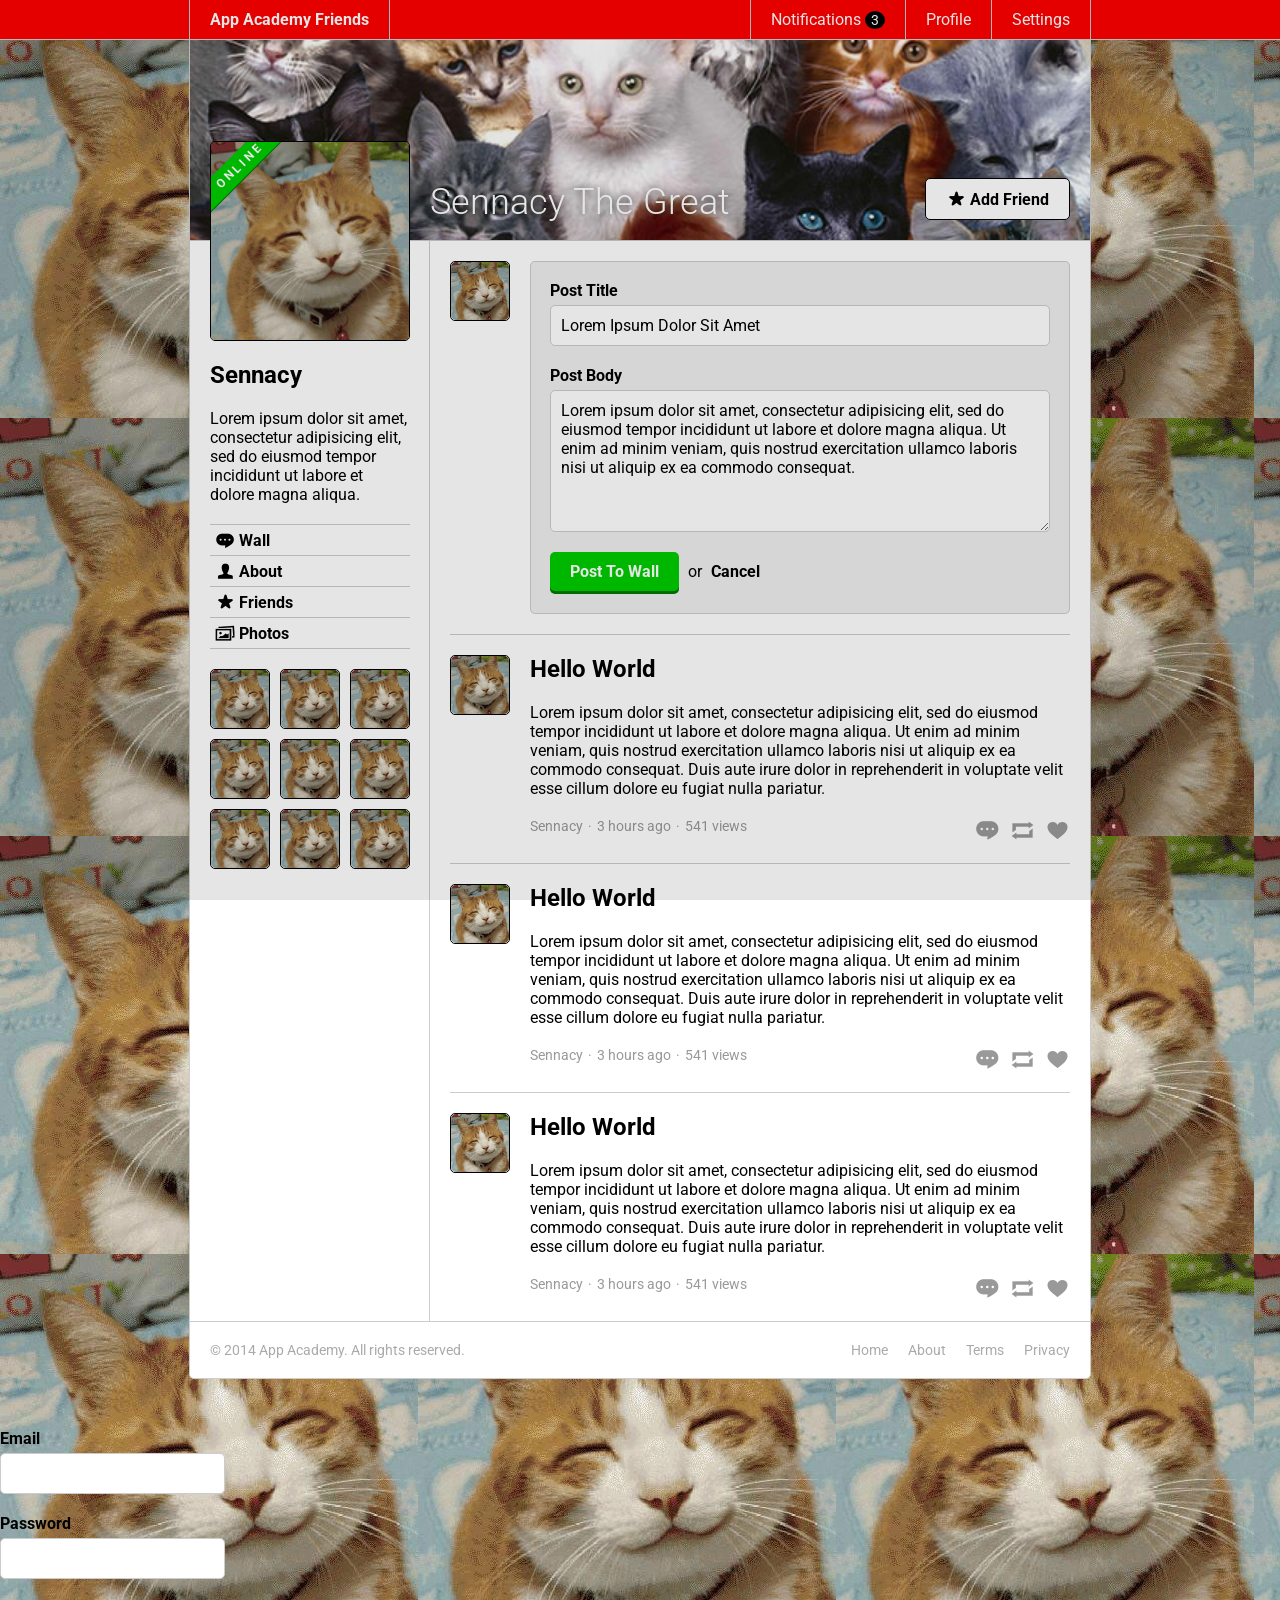
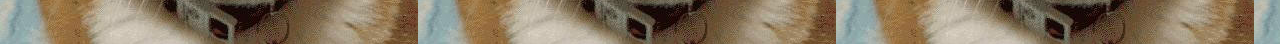
<file: css-friends-12/skeleton/12-modal.html>
<!DOCTYPE html>
<html>
<head>
  <meta charset="utf-8">
  <title>App Academy Friends | PHASE 11: Icons</title>
  <link rel="stylesheet" href="http://fonts.googleapis.com/css?family=Roboto:300,400,700" type="text/css">
  <link rel="stylesheet" href="css/00-reset.css" type="text/css">
  <link rel="stylesheet" href="css/01-header.css" type="text/css">
  <link rel="stylesheet" href="css/02-notifications.css" type="text/css">
  <link rel="stylesheet" href="css/03-layout.css" type="text/css">
  <link rel="stylesheet" href="css/04-footer.css" type="text/css">
  <link rel="stylesheet" href="css/05-cats.css" type="text/css">
  <link rel="stylesheet" href="css/06-sidebar.css" type="text/css">
  <link rel="stylesheet" href="css/07-online.css" type="text/css">
  <link rel="stylesheet" href="css/08-thumbs.css" type="text/css">
  <link rel="stylesheet" href="css/09-forms.css" type="text/css">
  <link rel="stylesheet" href="css/10-posts.css" type="text/css">
  <link rel="stylesheet" href="css/11-icons.css" type="text/css">
  <link rel="stylesheet" href="css/12-modal.css" type="text/css">
</head>
<body>

  <header class="header">
    <nav class="header-nav">

      <h1 class="header-logo">
        <a href="#">App Academy Friends</a>
      </h1>

      <ul class="header-list">
        <li>
          <a href="#">Notifications <strong class="badge">3</strong></a>
          <ul class="header-notifications">
            <li><a href="#">Constance likes your photo.</a></li>
            <li><a href="#">Tommy left you a comment.</a></li>
            <li><a href="#">Jonathan is now following you.</a></li>
          </ul>
        </li>
        <li><a href="#">Profile</a></li>
        <li><a href="#">Settings</a></li>
      </ul>

    </nav>
  </header>

  <main class="content">

    <header class="content-header">
      <h1>Sennacy The Great</h1>
      <button class="content-header-add-friend"><i class="icon-small-friends"></i> Add Friend</button>
    </header>

    <section class="content-sidebar">

      <a href="#" class="profile-picture">
        <strong class="online">Online</strong>
        <img src="./images/cat.jpg" alt="">
      </a>

      <div class="profile-info">
        <h2>Sennacy</h2>
        <p>
          Lorem ipsum dolor sit amet, consectetur adipisicing elit, sed do eiusmod tempor incididunt ut labore et dolore magna aliqua.
        </p>
      </div>

      <ul class="profile-nav">
        <li><a href="#"><i class="icon-small-wall"></i> Wall</a></li>
        <li><a href="#"><i class="icon-small-about"></i> About</a></li>
        <li><a href="#"><i class="icon-small-friends"></i> Friends</a></li>
        <li><a href="#"><i class="icon-small-photos"></i> Photos</a></li>
      </ul>

      <ul class="profile-friends">
        <li><a href="#" class="thumb" title="Sennacy">
          <img src="./images/cat.jpg" alt="">
        </a></li>
        <li><a href="#" class="thumb" title="Jonathan">
          <img src="./images/cat.jpg" alt="">
        </a></li>
        <li><a href="#" class="thumb" title="Tommy">
          <img src="./images/cat.jpg" alt="">
        </a></li>
        <li><a href="#" class="thumb" title="Constance">
          <img src="./images/cat.jpg" alt="">
        </a></li>
        <li><a href="#" class="thumb" title="Ned">
          <img src="./images/cat.jpg" alt="">
        </a></li>
        <li><a href="#" class="thumb" title="Kush">
          <img src="./images/cat.jpg" alt="">
        </a></li>
        <li><a href="#" class="thumb" title="CJ">
          <img src="./images/cat.jpg" alt="">
        </a></li>
        <li><a href="#" class="thumb" title="Jeff">
          <img src="./images/cat.jpg" alt="">
        </a></li>
        <li><a href="#" class="thumb" title="Simon">
          <img src="./images/cat.jpg" alt="">
        </a></li>
      </ul>

    </section>
    <section class="content-main">

      <form class="form">

        <a href="#" class="form-thumb thumb" title="Sennacy">
          <img src="./images/cat.jpg" alt="">
        </a>

        <fieldset class="form-fieldset">
          <div class="input">
            <label for="form-title">Post Title</label>
            <input id="form-title" type="text" value="Lorem Ipsum Dolor Sit Amet">
          </div>

          <div class="input">
            <label for="form-textarea">Post Body</label>
            <textarea id="form-textarea">Lorem ipsum dolor sit amet, consectetur adipisicing elit, sed do eiusmod tempor incididunt ut labore et dolore magna aliqua. Ut enim ad minim veniam, quis nostrud exercitation ullamco laboris nisi ut aliquip ex ea commodo consequat.</textarea>
          </div>

          <div class="submit">
            <button>Post To Wall</button>
            <span class="button-alternative">or <strong>Cancel</strong></span>
          </div>

        </fieldset>
      </form>

      <div class="posts">

        <article class="post">
          <a href="#" class="post-thumb thumb" title="Sennacy">
            <img src="./images/cat.jpg" alt="">
          </a>

          <div class="post-body">
            <h2><a href="#">Hello World</a></h2>

            <p>
              Lorem ipsum dolor sit amet, consectetur adipisicing elit, sed do eiusmod tempor incididunt ut labore et dolore magna aliqua. Ut enim ad minim veniam, quis nostrud exercitation ullamco laboris nisi ut aliquip ex ea commodo consequat. Duis aute irure dolor in reprehenderit in voluptate velit esse cillum dolore eu fugiat nulla pariatur.
            </p>

            <footer class="post-footer">
              <ul class="post-footer-info">
                <li><a href="#">Sennacy</a></li>
                <li><time datetime="2015-01-05">3 hours ago</time></li>
                <li>541 views</li>
              </ul>
              <ul class="post-footer-tools">
                <li><a href="#" class="icon-comment">Comment</a></li>
                <li><a href="#" class="icon-reblog">Reblog</a></li>
                <li><a href="#" class="icon-favorite">Favorite</a></li>
              </ul>
            </footer>
          </div>
        </article>

        <article class="post">
          <a href="#" class="post-thumb thumb" title="Sennacy">
            <img src="./images/cat.jpg" alt="">
          </a>

          <div class="post-body">
            <h2><a href="#">Hello World</a></h2>

            <p>
              Lorem ipsum dolor sit amet, consectetur adipisicing elit, sed do eiusmod tempor incididunt ut labore et dolore magna aliqua. Ut enim ad minim veniam, quis nostrud exercitation ullamco laboris nisi ut aliquip ex ea commodo consequat. Duis aute irure dolor in reprehenderit in voluptate velit esse cillum dolore eu fugiat nulla pariatur.
            </p>

            <footer class="post-footer">
              <ul class="post-footer-info">
                <li><a href="#">Sennacy</a></li>
                <li><time datetime="2015-01-05">3 hours ago</time></li>
                <li>541 views</li>
              </ul>
              <ul class="post-footer-tools">
                <li><a href="#" class="icon-comment">Comment</a></li>
                <li><a href="#" class="icon-reblog">Reblog</a></li>
                <li><a href="#" class="icon-favorite">Favorite</a></li>
              </ul>
            </footer>
          </div>
        </article>

        <article class="post">
          <a href="#" class="post-thumb thumb" title="Sennacy">
            <img src="./images/cat.jpg" alt="">
          </a>

          <div class="post-body">
            <h2><a href="#">Hello World</a></h2>

            <p>
              Lorem ipsum dolor sit amet, consectetur adipisicing elit, sed do eiusmod tempor incididunt ut labore et dolore magna aliqua. Ut enim ad minim veniam, quis nostrud exercitation ullamco laboris nisi ut aliquip ex ea commodo consequat. Duis aute irure dolor in reprehenderit in voluptate velit esse cillum dolore eu fugiat nulla pariatur.
            </p>

            <footer class="post-footer">
              <ul class="post-footer-info">
                <li><a href="#">Sennacy</a></li>
                <li><time datetime="2015-01-05">3 hours ago</time></li>
                <li>541 views</li>
              </ul>
              <ul class="post-footer-tools">
                <li><a href="#" class="icon-comment">Comment</a></li>
                <li><a href="#" class="icon-reblog">Reblog</a></li>
                <li><a href="#" class="icon-favorite">Favorite</a></li>
              </ul>
            </footer>
          </div>
        </article>

      </div>

    </section>
  </main>

  <footer class="footer">

    <small class="footer-copy">
      &copy; 2014 App Academy. All rights reserved.
    </small>

    <ul class="footer-links">
      <li><a href="#">Home</a></li>
      <li><a href="#">About</a></li>
      <li><a href="#">Terms</a></li>
      <li><a href="#">Privacy</a></li>
    </ul>

  </footer>

    <div class="modal">
      <section class="modal-screen">
        
      </section>
        <form class="modal-form" action="index.html" method="post">
          
          <div class="input">
            <label>
              Email
            </label>
            <input type="text" name="Email" value="">
          </div>
          
          <div class="input">
            <label>
              Password
            </label>
            <input type="password" name="" value="">
          </div>
          <div class="submit">
            <input class="submit" type="submit" name="" value="">
          </div>
        </form>
    </div>
  </div>
  
</body>
</html>
</file>
<file: css-friends-12/skeleton/css/01-header.css>
/* PHASE 1: Header */

body {
  font-family: "Roboto", sans-serif;
  font-size: 16px;
  font-weight: 400;
  background: #eee;
}

.header {
  background: #f00;
  color: #fff;
  border-bottom: 1px solid #ccc;
}

.header a {
  display: block;
  padding: 10px 20px;
}

.header-nav {
  display: flex;
  justify-content: space-between;
  margin: 0 auto;
  width: 900px;
  border-left: 1px solid #ccc;
  border-right: 1px solid #ccc;
}

.header-logo {
  border-right: 1px solid #ccc;
  font-weight: 700;
}

.header-logo:hover {
  background: #000;
}

.header-list {
  display: flex;
}

.header-list > li {
  border-left: 1px solid #ccc;
}

.header-list > li:hover {
  background: #000;
}
</file>
<file: css-friends-12/skeleton/css/02-notifications.css>
/* PHASE 2: Notifications */

.badge {
  display: inline;
  font-size: 14px;
  padding: 1px 6px;
  background: #000;
  border-radius: 50%;
}

li:hover .badge {
  background: #f00;
}

.header {
  position: relative;
  z-index: 1;
}

.header-list > li {
  position: relative;
}

.header-notifications {
  display: none;
  position: absolute;
  left: -1px;
  font-size: 14px;
  white-space: nowrap;
  background: #fff;
  border-left: 1px solid #ccc;
  border-right: 1px solid #ccc;
  border-bottom: 1px solid #ccc;
  border-bottom-left-radius: 5px;
  border-bottom-right-radius: 5px;
  overflow: hidden;
}

li:hover .header-notifications {
  display: block;
}

.header-notifications > li {
  border-top: 1px solid #ccc;
  color: #000;
}

.header-notifications > li:hover {
  background: #eee;
}
</file>
<file: css-friends-12/skeleton/css/03-layout.css>
/* PHASE 3: Layout */

.content {
  display: flex;
  flex-wrap: wrap;
  margin: 0 auto;
  background: #fff;
  width: 900px;
  border: 1px solid #ccc;
  border-top: 0;
}

.content-sidebar {
  width: 200px;
  min-height: 200px;
  padding: 20px;
  padding-right: 19px;
  border-right: 1px solid #ccc;
}

.content-main {
  width: 620px;
  min-height: 200px;
  padding: 20px;
}
</file>
<file: css-friends-12/skeleton/css/04-footer.css>
/* PHASE 4: Footer */

.footer {
  display: flex;
  justify-content: space-between;
  width: 900px;
  margin: 0 auto 50px auto;
  background: #fff;
  color: #aaa;
  font-size: 14px;
  border: 1px solid #ccc;
  border-top: 0;
  border-bottom-left-radius: 5px;
  border-bottom-right-radius: 5px;
}

.footer-copy {
  display: block;
  padding: 20px;
}

.footer-links {
  display: flex;
  padding: 20px;
}

.footer-links > li {
  padding: 0 0 0 20px;
}

.footer a:hover {
  color: #000;
}
</file>
<file: css-friends-12/skeleton/css/05-cats.css>
/* PHASE 5: Cats */

.content-header {
  position: relative;
  height: 200px;
  width: 100%;
  background: url("../images/cats.jpg");
  background-size: cover;
  border-bottom: 1px solid #ccc;
}

.content-header > h1 {
  position: absolute;
  bottom: 20px;
  left: 240px;
  font-size: 36px;
  line-height: 1;
  font-weight: 300;
  color: #fff;
  text-shadow: #000 0 0 10px;
}

.content-header-add-friend {
  position: absolute;
  bottom: 20px;
  right: 20px;
  color: #000;
  background: #fff;
  font-weight: bold;
  padding: 10px 20px;
  border: 1px solid #000;
  border-radius: 5px;
}

.content-header-add-friend:hover {
  background: #eee;
}
</file>
<file: css-friends-12/skeleton/css/06-sidebar.css>
/* PHASE 6: Sidebar */

.profile-picture {
  display: block;
  margin-top: -120px;
  border: 1px solid #000;
  background: #000;
  border-radius: 5px;
  position: relative;
}

.profile-info {
  margin: 20px 0;
}

.profile-info > h2 {
  font-weight: 700;
  font-size: 24px;
}

.profile-info > p {
  margin: 20px 0;
}

.profile-nav {
  margin: 20px 0;
}

.profile-nav > li {
  border-bottom: 1px solid #ccc;
}

.profile-nav > li:first-child {
  border-top: 1px solid #ccc;
}

.profile-nav a {
  display: block;
  padding: 5px;
  font-weight: 700;
}

.profile-nav a:hover {
  background: #eee;
}
</file>
<file: css-friends-12/skeleton/css/07-online.css>
/* PHASE 7: Online */

.profile-picture {
  overflow: hidden;
}

.online {
  display: block;
  position: absolute;
  top: -10px;
  left: -10px;
  font-weight: 700;
  color: #fff;
  background: #0c0;
  padding: 5px 30px;
  text-transform: uppercase;
  font-size: 12px;
  letter-spacing: 3px;
  transform: rotate(-45deg) translateX(-25%);
  box-shadow: 0 1px 0 0 #070;
}
</file>
<file: css-friends-12/skeleton/css/08-thumbs.css>
/* PHASE 8: Thumbs */

.profile-friends {
  display: flex;
  flex-wrap: wrap;
}

.profile-friends > li {
  width: 60px;
  margin: 0 0 10px 0;
}

.profile-friends > li:nth-child(3n-1) {
  margin: 0 10px 10px 10px;
}

.thumb {
  display: block;
  position: relative;
  width: 58px;
  height: 58px;
  border: 1px solid #000;
  border-radius: 5px;
}

.thumb:after {
  content: attr(title);
  display: none;
  position: absolute;
  left: 50%;
  transform: translateX(-50%);
  bottom: 65px;
  background: #000;
  color: #fff;
  font-size: 12px;
  padding: 5px 10px;
  border-radius: 5px;
}

.thumb:before {
  content: "";
  display: none;
  position: absolute;
  left: 50%;
  transform: translateX(-50%);
  top: -7px;
  border-top: 5px solid #000;
  border-bottom: 0;
  border-right: 5px solid transparent;
  border-left: 5px solid transparent;
}

.thumb:hover:before,
.thumb:hover:after {
  display: block;
}

.thumb > img {
  border-radius: 5px;
}
</file>
<file: css-friends-12/skeleton/css/09-forms.css>
/* PHASE 9: Forms */

.form {
  margin: 0 0 20px 0;
  display: flex;
}

.form-thumb {
}

.form-fieldset {
  margin: 0 0 0 20px;
  padding: 19px;
  width: 500px;
  background: #eee;
  border: 1px solid #ccc;
  border-radius: 5px;
}

.input {
  margin: 0 0 20px 0;
}

.input > label {
  display: block;
  font-weight: 700;
  padding: 0 0 5px 0;
}

.input > input,
.input > textarea {
  display: block;
  background: #fff;
  border: 1px solid #ccc;
  padding: 10px;
  width: calc(100% - 22px);
  border-radius: 5px;
}

.input > input:focus,
.input > textarea:focus {
  border-color: #0c0;
}

.input > textarea {
  height: 120px;
}

.submit {
  margin: 20px 0 0 0;
  padding: 0 0 3px 0;
}

.submit > button {
  position: relative;
  padding: 10px 20px;
  color: #fff;
  background: #0c0;
  font-weight: 700;
  border-radius: 5px;
  box-shadow: 0 3px 0 0 #070;
}

.submit > button:hover {
  background: #0b0;
}

.submit > button:active {
  top: 3px;
  background: #0a0;
  box-shadow: none;
}

.button-alternative {
  padding: 0 0 0 5px;
}

.button-alternative strong {
  padding: 0 0 0 5px;
  font-weight: bold;
  cursor: pointer;
}

.button-alternative strong:hover {
  color: #f00;
}
</file>
<file: css-friends-12/skeleton/css/10-posts.css>
/* PHASE 10: Posts */

.posts {
  margin: 20px 0 0 0;
}

.post {
  display: flex;
  border-top: 1px solid #ccc;
  margin: 20px 0 0 0;
  padding: 20px 0 0 0;
}

.post-body {
  margin: 0 0 0 20px;
  width: 540px;
}

.post-body > h2 {
  font-size: 24px;
  font-weight: 700;
  margin: 0 0 20px 0;
}

.post-body > p {
  margin: 0 0 20px 0;
}

.post-footer {
  display: flex;
  justify-content: space-between;
  margin: 20px 0 0 0;
}

.post-footer-info {
  display: flex;
  color: #999;
  font-size: 14px;
}

.post-footer-info > li:after {
  content: "·";
  padding: 0 5px;
}

.post-footer-info > li:last-child:after {
  content: none;
}

.post-footer-tools {
  display: flex;
}

.post-footer-tools > li {
  display: flex;
  margin: 0 0 0 10px;
}
</file>
<file: css-friends-12/skeleton/css/11-icons.css>
/* PHASE 11: Icons */

[class*="icon-"] {
  display: inline-block;
  background-image: url(".././images/sprite.png");
  background-size: 25px 250px;
  background-repeat: no-repeat;
  vertical-align: bottom;
  overflow: hidden;
  height: 0;
  width: 25px;
  padding-top: 25px;
}

[class*="icon-small-"] {
  width: 20px;
  padding-top: 20px;
}

.icon-comment {
  background-position: 0 0;
}

.icon-comment:hover {
  background-position: 0 -25px;
}

.icon-reblog {
  background-position: 0 -100px;
}

.icon-reblog:hover {
  background-position: 0 -125px;
}

.icon-favorite {
  background-position: 0 -50px;
}

.icon-favorite:hover {
  background-position: 0 -75px;
}

.icon-small-wall {
  background-position: 0 -225px;
}

.icon-small-about {
  background-position: 0 -175px;
}

.icon-small-friends {
  background-position: 0 -150px;
}

.icon-small-photos {
  background-position: 0 -200px;
}
</file>
<file: css-friends-12/skeleton/css/12-modal.css>
/* PHASE 12: Modal */
.modal-screen{
  position: fixed;
  top: 0;
  left: 0;
  bottom: 0;
  right: 0;
  z-index: 2;
  background: rgba(0,0,0,0.1);
}

.modal-form{
  position:absolute;
}

body{
  background: url("../images/cat.jpg");
}
</file>
